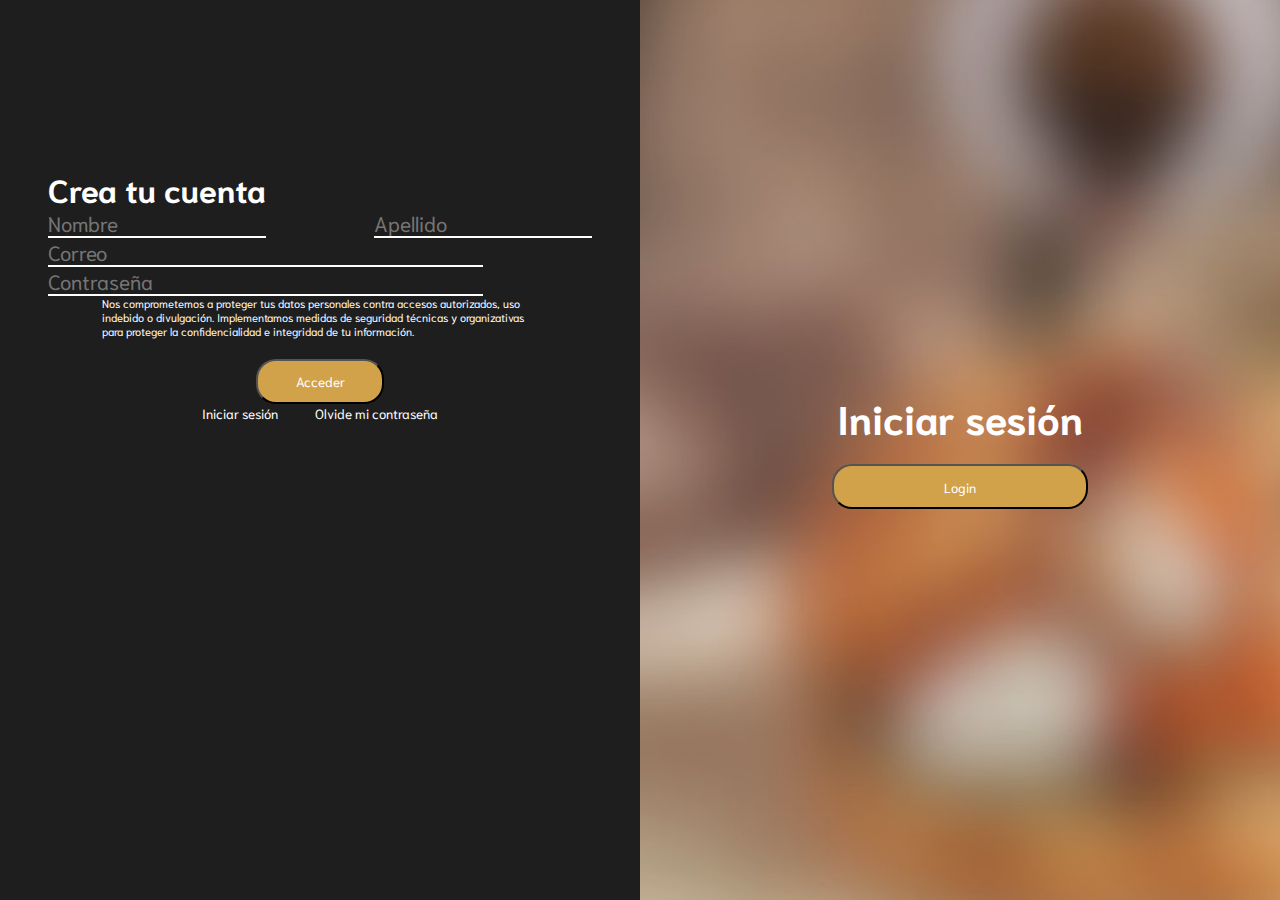
<file: Crearcuenta/crearcuenta.html>
<!DOCTYPE html>
<html lang="en">
  <head>
    <meta charset="UTF-8" />
    <meta name="viewport" content="width=device-width, initial-scale=1.0" />
    <title>Iniciar Sesión</title>
    <link rel="stylesheet" href="creacuenta.css" />
    <link
      href="https://fonts.googleapis.com/css2?family=Niramit:ital,wght@0,200;0,300;0,400;0,500;0,600;0,700;1,200;1,300;1,400;1,500;1,600;1,700&family=Poppins:ital,wght@0,100;0,200;0,300;0,400;0,500;0,600;0,700;0,800;0,900;1,100;1,200;1,300;1,400;1,500;1,600;1,700;1,800;1,900&display=swap"
      rel="stylesheet"
    />
  </head>
  <body>
    <section class="cuadrado">
      <section class="izquierda">
        <div class="arriba">
          <h1 class="arriba__titulo">Crea tu cuenta</h1>
        </div>
        <form action="post" id="registro">
          <div class="medio">
            <cuadrado class="medio__cuadrado1">
              <input
                class="medio__cuadrado1__info1"
                type="text"
                placeholder="Nombre"
                id="name"
              />
              <input
                class="medio__cuadrado1__info1"
                type="text"
                placeholder="Apellido"
                id="apellido"
              />
            </cuadrado>
            <cuadrado class="medio__cuadrado2">
              <input
                class="medio__cuadrado__info"
                type="text"
                placeholder="Correo"
                id="email"
              />
            </cuadrado>
            <cuadrado class="medio__cuadrado3">
              <input
                class="medio__cuadrado__info"
                type="password"
                placeholder="Contraseña"
                id="password"
              />
            </cuadrado>
          </div>

          <div class="abajo">
            <p class="abajo__texto">
              Nos comprometemos a proteger tus datos personales contra accesos
              autorizados, uso indebido o divulgación. Implementamos medidas de
              seguridad técnicas y organizativas para proteger la
              confidencialidad e integridad de tu información.
            </p>
            <br />
            <input type="submit" value="Acceder" class="botonsus1" />

            <div class="abajo__iniciarsecion">
              <button class="abajo__iniciarsecion__Iniciar">
                Iniciar sesión
              </button>
              <button class="abajo__iniciarsecion__Iniciar">
                Olvide mi contraseña
              </button>
            </div>
          </div>
        </form>
      </section>
      <section class="derecha">
        <h1 class="derecha__derechap">Iniciar sesión</h1>
        <br />
        <button class="derecha__login">
          <a class="botonsus1" href="../Login/login.html">Login</a>
        </button>
      </section>
    </section>
  </body>
  <footer>
    <script type="module" src="crearcuenta.js"></script>
  </footer>
</html>
</file>
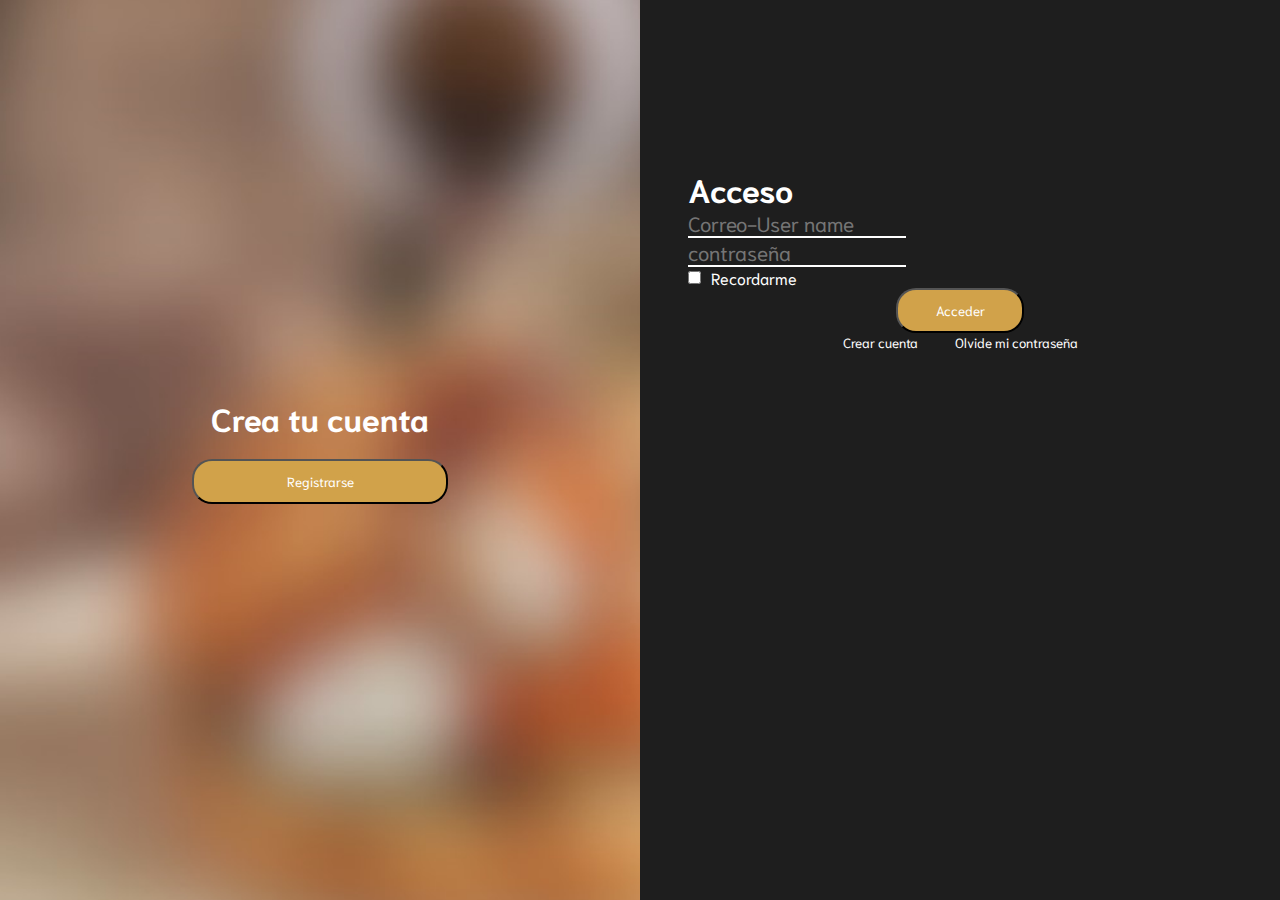
<file: Login/login.html>
<!DOCTYPE html>
<html lang="en">
  <head>
    <meta charset="UTF-8" />
    <meta name="viewport" content="width=device-width, initial-scale=1.0" />
    <title>Acceso</title>
    <link rel="stylesheet" href="login.css" />
    <link
      href="https://fonts.googleapis.com/css2?family=Niramit:ital,wght@0,200;0,300;0,400;0,500;0,600;0,700;1,200;1,300;1,400;1,500;1,600;1,700&family=Poppins:ital,wght@0,100;0,200;0,300;0,400;0,500;0,600;0,700;0,800;0,900;1,100;1,200;1,300;1,400;1,500;1,600;1,700;1,800;1,900&display=swap"
      rel="stylesheet"
    />
  </head>
  <body>
    <section class="cuadrado">
      <section class="cuadrado__izquierda">
        <h1 class="cuadrado__izquierda__derechap">Crea tu cuenta</h1>
        <br />
        <button class="cuadrado__izquierda__login">
          <a class="botonsus1" href="/Crearcuenta/crearcuenta.html"
            >Registrarse</a
          >
        </button>
      </section>

      <section class="cuadrado__derecha">
        <div class="cuadrado__derecha__arriba">
          <h1 class="cuadrado__derecha__arriba--titulo">Acceso</h1>
        </div>
        <form action="post" id="login">
          <div class="cuadrado__medio">
            <cuadrado class="cuadrado__medio--cuadrado1">
              <input
                class="cuadrado__medio--cuadrado1__info1"
                type="text"
                placeholder="Correo-User name" id="email" />
            </cuadrado>
            <cuadrado class="cuadrado__medio--cuadrado2">
              <input class="info" type="password" placeholder="contraseña" id="password" />
            </cuadrado>
            <cuadrado class="cuadrado__medio--cuadrado3">
              <input type="checkbox" class="cuadradoboton" />
              <p class="acepto">Recordarme</p>
            </cuadrado>
          </div>
          <div class="abajo">
            <input type="submit" value="Acceder" class="botonsus1" />

            <div class="abajo__iniciarsecion">
              <button class="abajo__iniciarsecion__Iniciar">
                Crear cuenta
              </button>
              <button class="abajo__iniciarsecion__Iniciar">
                Olvide mi contraseña
              </button>
            </div>
          </div>
        </form>
      </section>
    </section>
  </body>
  <footer>
    <script type="module" src="login.js"></script>
  </footer>
</html>
</file>
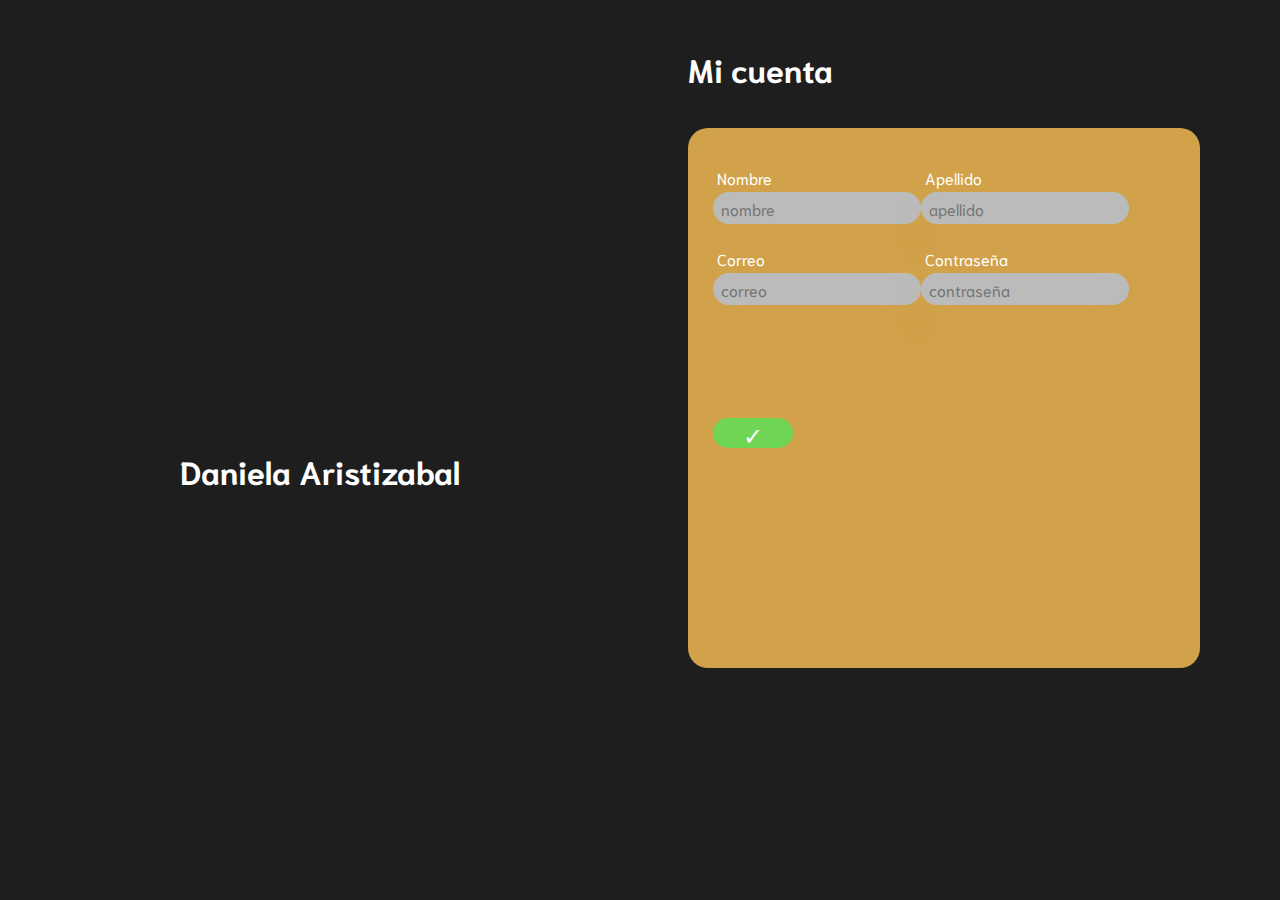
<file: Mi-cuenta-san-camilo-COPIA1/micuenta.html>
<!DOCTYPE html>
<html lang="en">
  <head>
    <meta charset="UTF-8" />
    <meta name="viewport" content="width=device-width, initial-scale=1.0" />
    <title>Administrar Perfil</title>
    <link rel="stylesheet" href="micuenta.css" />
    <link
      href="https://fonts.googleapis.com/css2?family=Niramit:ital,wght@0,200;0,300;0,400;0,500;0,600;0,700;1,200;1,300;1,400;1,500;1,600;1,700&family=Poppins:ital,wght@0,100;0,200;0,300;0,400;0,500;0,600;0,700;0,800;0,900;1,100;1,200;1,300;1,400;1,500;1,600;1,700;1,800;1,900&display=swap"
      rel="stylesheet"
    />
  </head>

  <body>
    <section class="cuadrado">
      <section class="izquierda">
        <cuadrito class="izquierda__nada"></cuadrito>
        <cuadrito class="izquierda__infopeque">
          <h1 class="izquierda__derechap" id="nombreUsuario">Daniela Aristizabal</h1>
          <br />
        </cuadrito>
      </section>

      <section class="derecha">
        <div class="arriba">
          <h1 class="arriba__titulo">Mi cuenta</h1>
        </div>

        <form id="formulario" class="contenedor-form">
          <div class="medio">
            <cuadrado class="medio__cuadrado1">
              <div class="cuadritod">
                <p class="cuadritod__texto">Nombre</p>
                <input
                  class="cuadritod__info1"
                  type="text"
                  placeholder="nombre"
                  id="name"
                />
              </div>
              <div class="cuadritod">
                <p class="cuadritod__texto">Apellido</p>
                <input
                  class="cuadritod__info1"
                  type="text"
                  placeholder="apellido"
                  id="lastname"
                />
              </div>
            </cuadrado>

            <cuadrado class="medio__cuadrado2">
              <div class="cuadritod">
                <p class="cuadritod__texto">Correo</p>
                <input
                  class="cuadritod__info1"
                  type="text"
                  placeholder="correo"
                  id="email"
                />
              </div>
              <div class="cuadritod">
                <p class="cuadritod__texto">Contraseña</p>
                <input
                  class="cuadritod__info1"
                  type="text"
                  placeholder="contraseña"
                  id="password"
                />
              </div>
            </cuadrado>
          </div>

          <div class="abajo__botonchiqui">
            <input
              type="submit"
              name="confirm"
              value="✓"
              class="abajo__botonchiqui--peque"
              id="buttonConfirm"
            />
          </div>
        </form>

      </section>
    </section>
  </body>
  <footer>
    <script type="module" src="micuenta.js"></script>
  </footer>
</html>
</file>
<file: Crearcuenta/creacuenta.css>
*{
    margin: 0;
    padding: 0;
    box-sizing: border-box;
    font-family: Arial, Helvetica, sans-serif;
    font-family: "Niramit", sans-serif;
}
body {
    width: 100%;
    height: 100%;
}
.cuadrado {
    width: 100%;
    height: 100%;
    display: flex;
    flex-direction: row;
    align-items: center;
    justify-content: space-around;
}
/*inicio izquierda*/
.izquierda {
    background-color: #1e1e1e;
    height: 100vh;
    width: 50%;
    padding: 3rem;
}
.arriba {
    width: 100%;
    height: 20%;
    display: flex;
    flex-direction: column;
    justify-content: flex-end;
    
}
.arriba__titulo {
    font-size: 2rem;
    color: white;
}
.medio {
    width: 100%;
    height: 50%;
    display: flex;
    flex-direction: column;
    align-items: left;
    vertical-align: bottom;
}
.medio__cuadrado1 {
    width: 100%;
    height: 33%;
    display: flex;
    flex-direction: row;
    align-items: center;
    justify-content: space-between;
}
.medio__cuadrado2 {
    width: 100%;
    height: 33%;
    flex-direction: column;
    align-items: left;
}
.medio__cuadrado3 {
    width: 100%;
    height: 33%;
    flex-direction: column;
    align-items: left;
}
.medio__cuadrado1__info1 {
    width: 40%;
    height: 70%;
    font-size: 1.3rem;
    color: white;
    background-color: #1e1e1e;
    border: none;
    border-bottom: 0.125rem solid rgb(255, 255, 255);

}
.medio__cuadrado__info {
    width: 80%;
    height: 70%;
    font-size: 1.3rem;
    color: white;
    background-color:#1e1e1e;
    border: none;
    border-bottom: 0.125rem solid rgb(255, 255, 255);

}
.abajo {
    width: 100%;
    height: 30%;
    display: flex;
    flex-direction: column;
    align-items: center;
    justify-content: center;
}
.abajo__texto {
    height: 30%;
    width: 80%;
    color: white;
    font-size: 0.7rem;
}
.abajo__botonsus {
    height: 20%;
    width: 50%;
    background-color: rgb(177, 177, 177);
    color: white;
    font-size: 1.5rem;
    border: none;
    border-radius: 2.5rem;
    -webkit-box-shadow: 0px 0px 20px -1px rgba(0, 0, 0, 0.59);
    -moz-box-shadow: 0px 0px 20px -1px rgba(0, 0, 0, 0.59);
    box-shadow: 0px 0px 20px -1px rgba(0, 0, 0, 0.59);
}
.botonsus1 {
    background-color:  rgb(209, 162, 74);
    text-decoration: none;
    color: white;
    width: 10vw;
    height: 5vh;
    border-radius: 20px;
    
}
.botonsus1:hover {
    background-color:  rgb(179, 139, 65);
    text-decoration: none;
    color: white;
    width: 10vw;
    height: 5vh;
    border-radius: 20px;
    transition: 0.5s;
}
.abajo__iniciarsecion {
    height: 50%;
    width: 50%;
    display: flex;
    flex-direction: row;
    align-items: center;
    justify-content: space-around;
}
.abajo__iniciarsecion__Iniciar {
    color: white;
    background-color: #1e1e1e;
    border: none;

}
/*inicio derecha*/
.derecha {
    background-image: url(./fotos/Fondo\ blur1_Mesa\ de\ trabajo\ 1.png);
    background-size: cover;
    height: 100vh;
    width: 50%;
    display: flex;
    flex-direction: column;
    align-items: center;
    justify-content: center;
}
.derecha__derechap {
    font-size: 2.5rem;
    color: white;
}
.derecha__login {
    width: 20vw;
    height: 5vh;
    border-radius: 20px;
    text-decoration: none;
    background-color:  rgb(209, 162, 74);
}

.abajo__botonsus:hover {
    background-color:  rgb(209, 162, 74);
    color: white;
    transition: 0.5s;

}
</file>
<file: Login/login.css>
*{
    margin: 0;
    padding: 0;
    box-sizing: border-box;
    font-family: Arial, Helvetica, sans-serif;
    font-family: "Niramit", sans-serif;
}
body {
    width: 100%;
    height: 100%;
}
.cuadrado {
    width: 100%;
    height: 100%;
    display: flex;
    flex-direction: row;
    align-items: center;
    justify-content: space-around;
}

/*inicio izquierda*/
.cuadrado__derecha {
    background-color:  #1e1e1e;
    height: 100vh;
    width: 50%;
    padding: 3rem;
}
.cuadrado__izquierda__derechap {
    font-size: 2rem;
    color: white;
     
}
.cuadrado__izquierda__login {
    width: 20vw;
    height: 5vh;
    border-radius: 20px;
    text-decoration: none;
    background-color:  rgb(209, 162, 74);
}


/*inicio derecha*/
.cuadrado__izquierda {
    background-image: url(./fotos/Fondo\ blur1_Mesa\ de\ trabajo\ 1.png);
    background-size: cover;
    height: 100vh;
    width: 50%;
    display: flex;
    flex-direction: column;
    align-items: center;
    justify-content: center;
}
.cuadrado__derecha__arriba {
    width: 100%;
    height: 20%;
    display: flex;
    flex-direction: column;
    justify-content: flex-end;   
}
.cuadrado__derecha__arriba--titulo {
    font-size: 2rem;
    color: white;
}
.cuadrado__medio {
    width: 100%;
    height: 50%;
    display: flex;
    flex-direction: column;
    align-items: left;
    vertical-align: bottom;
}
.cuadrado__medio--cuadrado1 {
    width: 100%;
    height: 33%;
    display: flex;
    flex-direction: row;
    align-items: center;
    justify-content: space-between;
}
.cuadrado__medio--cuadrado2 {
    width: 100%;
    height: 33%;
    flex-direction: column;
    align-items: left;
}
.cuadrado__medio--cuadrado3 {
    width: 20%;
    height: 7%;
    display: flex;
    flex-direction: row;
    justify-content: space-between;
    color: white;
}
.cuadrado__medio--cuadrado1__info1 {
    width: 40%;
    height: 70%;
    font-size: 1.3rem;
    color: white;
    background-color:#1e1e1e;
    border: none;
    border-bottom: 0.125rem solid rgb(255, 255, 255);
    

}
.info {
    width: 40%;
    height: 70%;
    font-size: 1.3em;
    color: white;
    background-color: #1e1e1e;
    border: none;
    border-bottom: 0.125rem solid rgb(255, 255, 255);
}
.abajo {
    width: 100%;
    height: 30%;
    display: flex;
    flex-direction: column;
    align-items: center;
    justify-content: center;
}
.texto {
    height: 30%;
    width: 80%;
    color: white;
    font-size: 0.7em;
}
.abajo__botonsus {
    height: 20%;
    width: 50%;
    background-color: rgb(177, 177, 177);
    color: white;
    font-size: 1.5em;
    border: none;
    border-radius: 2.5rem;
    -webkit-box-shadow: 0px 0px 20px -1px rgba(0, 0, 0, 0.59);
    -moz-box-shadow: 0px 0px 20px -1px rgba(0, 0, 0, 0.59);
    box-shadow: 0px 0px 20px -1px rgba(0, 0, 0, 0.59);
}
.abajo__botonsus:hover {
    background-color:  rgb(209, 162, 74);
    color: white;
    transition: 0.5s;

}
.botonsus1 {
    background-color:  rgb(209, 162, 74);
    text-decoration: none;
    color: white;
    width: 10vw;
    height: 5vh;
    border-radius: 20px;
}
.cuadrado__izquierda__login:hover {
    background-color:  rgb(209, 162, 74);
    color: white;
    transition: 0.5s;

}

.abajo__iniciarsecion {
    height: 50%;
    width: 50%;
    display: flex;
    flex-direction: row;
    align-items: center;
    justify-content: space-around;
    background-color: #1e1e1e
}
.abajo__iniciarsecion__Iniciar {
    color: white;
    background-color:#1e1e1e;
    border: none;

}
</file>
<file: Mi-cuenta-san-camilo-COPIA1/micuenta.css>
*{
    margin: 0;
    padding: 0;
    box-sizing: border-box;
    font-family: Arial, Helvetica, sans-serif;
    font-family: "Niramit", sans-serif;
}
body {
    width: 100%;
    height: 100%;
}
.cuadrado {
    background-color: #1e1e1e;
    background-size: cover;
    width: 100%;
    height: 100%;
    display: flex;
    flex-direction: row;
    align-items: center;
    justify-content: space-around;
}

.izquierda__nada{
    background-image: url(../Description-page/resources/user.jpg);
    width: 20vw;
    height: 20vh;
}

/*inicio izquierda*/
.derecha {
    height: 100vh;
    width: 50%;
    padding: 3rem;
}
.izquierda__nada{
    height: 50%;

}
.izquierda__infopeque {
    height: 50%;
    width: 100%;
    display: flex;
    flex-direction: column;
    align-items: center;
    
}
.izquierda__derechap {
    font-size: 2rem;
    color: white;
}
.izquierda__login {
        height: 10%;
        width: 30%;
        background-color: rgb(177, 177, 177);
        color: white;
        font-size: 1rem;
        border: none;
        border-radius: 2.5rem;
}
.izquierda__login:hover {
    background-color:  rgb(209, 162, 74);
    color: white;
    transition: 0.5s;

}


/*inicio derecha*/
.izquierda {
    background-size: cover;
    height: 100vh;
    width: 50%;
    display: flex;
    flex-direction: column;
    align-items: center;
    justify-content: center;
}
.arriba {
    width: 100%;
    height: 10%;
    display: flex;
    flex-direction: column;
    vertical-align: bottom;
    
}
.arriba__titulo {
    font-size: 2rem;
    color: white;
}
.abajo__titulo {
    font-size: 2rem;
    color: white;
}
.medio {
    width: 80%;
    height: 50%;
    display: flex;
    flex-direction: column;
    align-items: left;
    vertical-align: bottom;
}
.medio__cuadrado1 {
    width: 100%;
    height: 33%;
    display: flex;
    flex-direction: row;
    justify-content: space-between;
    align-items: center;
    color: white;
}
.medio__cuadrado2 {
    width: 100%;
    height: 33%;
    display: flex;
    flex-direction: row;
    justify-content: space-between;
    align-items: center;
    color: white;
}
.medio__cuadrado3 {
    width: 100%;
    height: 33%;
    display: flex;
    flex-direction: column;
    align-items: left;
    justify-content: center;
    
}
.cuadritod__info1 {
    height: 2rem;
    width: 13rem;
    padding: 8px;
    background-color: rgb(187, 187, 187);
    color: white;
    font-size: 1rem;
    border-radius: 2.5rem;
    border: none;
    align-items: center;
    justify-content: center;
    -webkit-box-shadow: -4px 22px 27px -9px rgba(209,162,74,0.59);
    -moz-box-shadow: -4px 22px 27px -9px rgba(209,162,74,0.59);
    box-shadow: -4px 22px 27px -9px rgba(209,162,74,0.59);

}

.abajo {
    width: 30%;
    height: 30%;
    display: flex;
    flex-direction: column;
    align-items: center;
    justify-content: center;
}
.cuadritod__texto {
    height: 30%;
    width: 80%;
    color: white;
    font-size: 1rem;
    margin: 0.25rem;
}
.botonsus {
    height: 20%;
    width: 50%;
    background-color: rgb(177, 177, 177);
    color: white;
    font-size: 1.5rem;
    border: none;
    border-radius: 2.5rem;
}
.iniciarsecion {
    height: 50%;
    width: 50%;
    display: flex;
    flex-direction: row;
    align-items: center;
    justify-content: space-around;
}
.Iniciar {
    color: white;
    background-color: rgb(7, 43, 55);
    border: none;

}
/*ABAJO*/
.abajo {
    width: 32%;
    height: 30%;
    display: flex;
    flex-direction: column;
    align-items: baseline;
    justify-content: center;
}
.abajo__texto1 {
    color: white;
    font-size: 1rem;
}
.abajo__botonchiqui {
    width: 100%;
    display: flex;
    flex-direction: row;
    align-items: center;
    justify-content: space-between;
}
.abajo__botonchiqui--peque{
    margin-top: 20px;
    height: 1.875rem;
    width: 5rem;
    background-color: rgb(110, 214, 84);
    color: white;
    display: flex;
    flex-direction: column;
    align-items: center;
    justify-content: center;
    font-size: 1.5rem;
    border: none;
    border-radius: 2.5rem;
    align-items: center;
}
.abajo__botonchiqui--peque2{
    height: 1.875rem;
    width: 5rem;
    background-color: rgb(255, 0, 0);
    color: white;
    font-size: 1.5rem;
    display: flex;
    flex-direction: column;
    align-items: center;
    justify-content: center;
    border: none;
    border-radius: 2.5rem;
    

}

.contenedor-form{
    width: 40vw;
    height: 60vh;
    background-color: #D1A24A;
    padding: 25px;
    border-radius: 20px;
}
</file>
